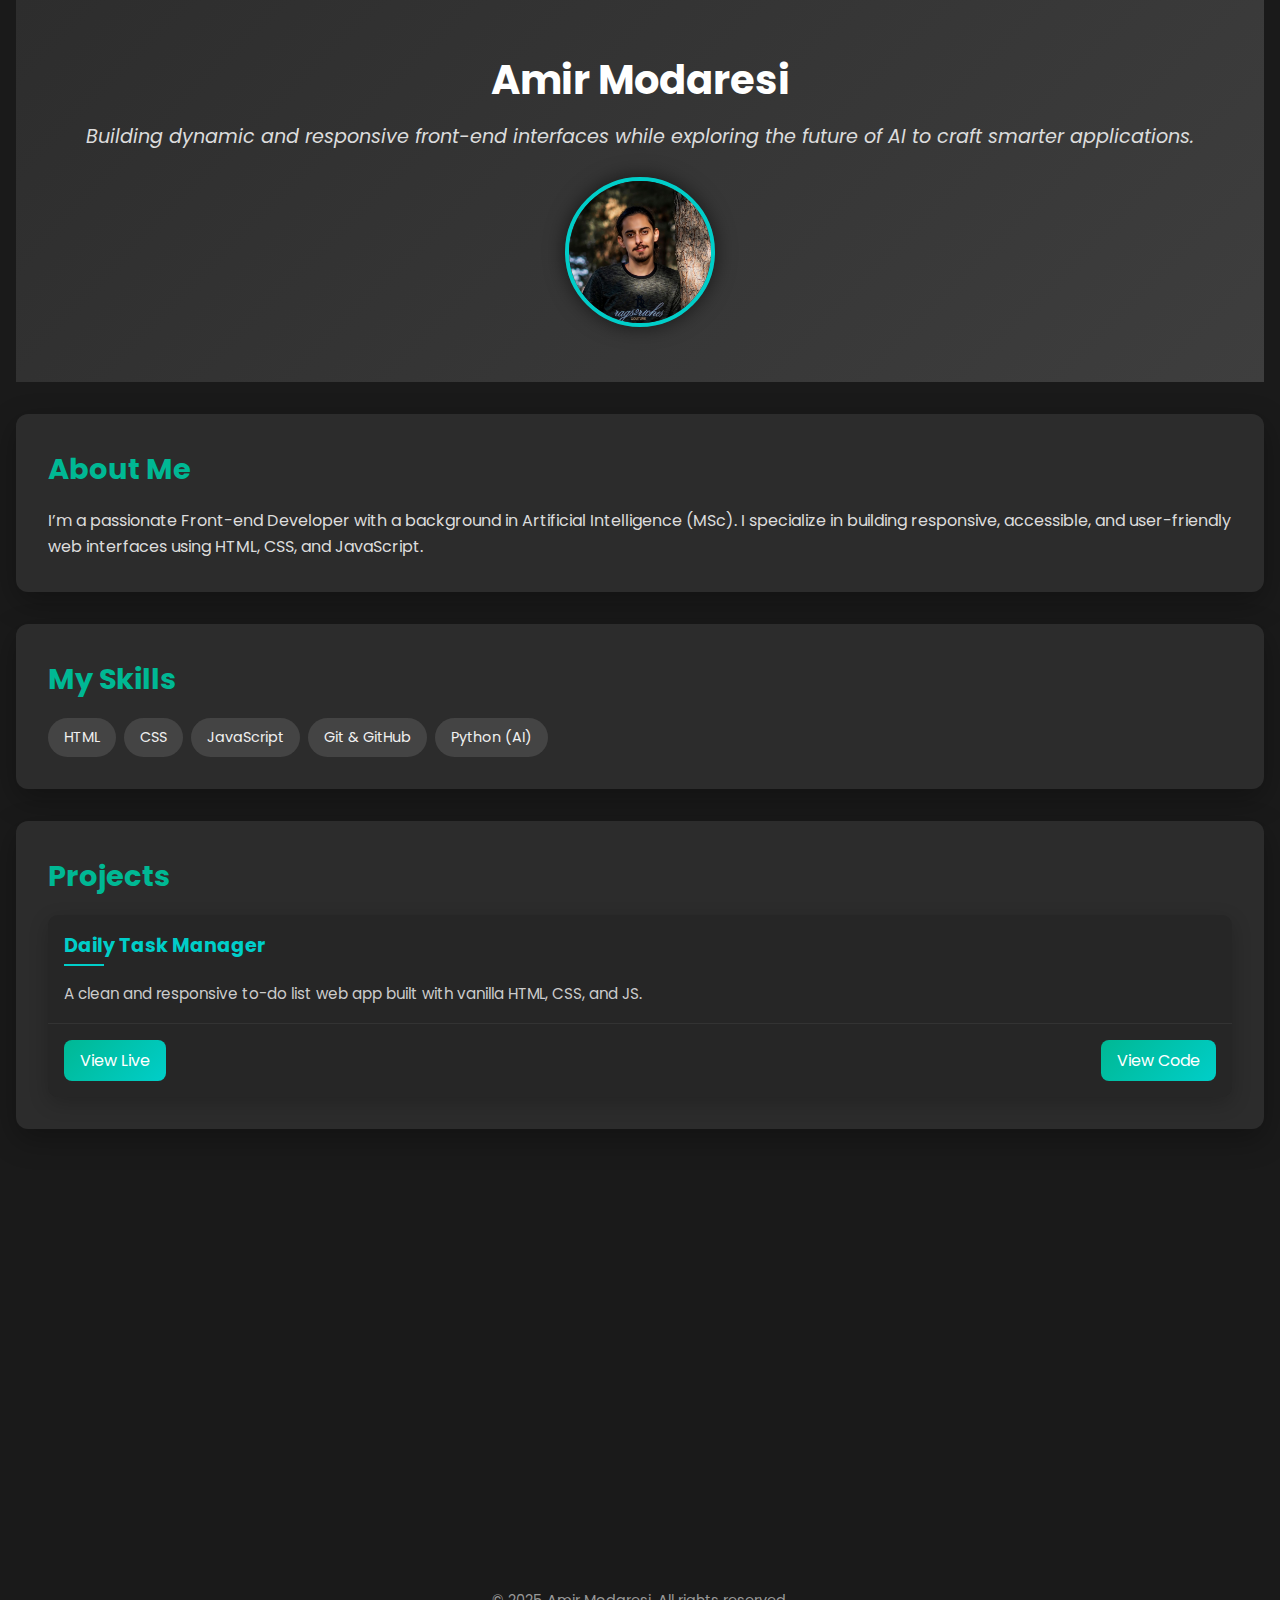
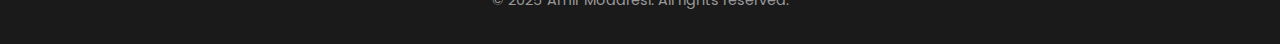
<file: index.html>
<!DOCTYPE html>
<html lang="en">

<head>
    <meta charset="UTF-8" />
    <meta name="viewport" content="width=device-width, initial-scale=1.0" />
    <title>Amir Modaresi | Portfolio</title>
    <link rel="stylesheet" href="style.css" />
    <link href="https://fonts.googleapis.com/css2?family=Poppins:wght@400;600&display=swap" rel="stylesheet" />
    <link rel="stylesheet" href="https://cdnjs.cloudflare.com/ajax/libs/font-awesome/6.5.0/css/all.min.css" />
</head>

<body>
    <header>
        <h1>Amir Modaresi</h1>
        <p>Building dynamic and responsive front-end interfaces while exploring the future of AI to craft smarter
            applications.</p>
        <img src="photo_2025-05-10_18-26-05.jpg" alt="Profile" class="profile-pic" />
    </header>

    <section id="about" class="section-box">
        <h2>About Me</h2>
        <p>
            I’m a passionate Front-end Developer with a background in Artificial Intelligence (MSc). I specialize in
            building responsive, accessible, and user-friendly web interfaces using HTML, CSS, and JavaScript.
        </p>
    </section>

    <section id="skills" class="section-box">
        <h2>My Skills</h2>
        <ul class="skills-list">
            <li>HTML</li>
            <li>CSS</li>
            <li>JavaScript</li>
            <li>Git & GitHub</li>
            <li>Python (AI)</li>
        </ul>
    </section>

    <section id="projects" class="section-box">
        <h2>Projects</h2>
        <div class="projects-container">
            <div class="project-card">
                <h3>Daily Task Manager</h3>
                <p>A clean and responsive to-do list web app built with vanilla HTML, CSS, and JS.</p>
                <div class="project-links">
                    <a href="task.html" target="_blank">View Live</a>
                    <a href="https://github.com/AmirModaresi/task-manager" target="_blank">View Code</a>
                </div>
            </div>
        </div>
    </section>

    <section id="contact" class="section-box contact-section">
        <h2>Contact</h2>
        <p>If you'd like to work together or just say hi, feel free to reach out:</p>
        <div class="contact-details">
            <a href="mailto:amir.modaresi.dev@gmail.com"><i class="fas fa-envelope"></i> amir.modaresi.dev@gmail.com</a>
            <a href="https://www.linkedin.com/in/amir-modaresi/" target="_blank"><i class="fab fa-linkedin"></i>
                LinkedIn</a>
            <a href="https://github.com/AmirModaresi" target="_blank"><i class="fab fa-github"></i> GitHub</a>
        </div>
    </section>
    <footer>
        &copy; 2025 Amir Modaresi. All rights reserved.
    </footer>

    <script>
        const observer = new IntersectionObserver(entries => {
            entries.forEach(entry => {
                if (entry.isIntersecting) {
                    entry.target.classList.add('show');
                }
            });
        });
        document.querySelectorAll('.section-box').forEach(section => {
            observer.observe(section);
        });
    </script>
</body>

</html>
</file>
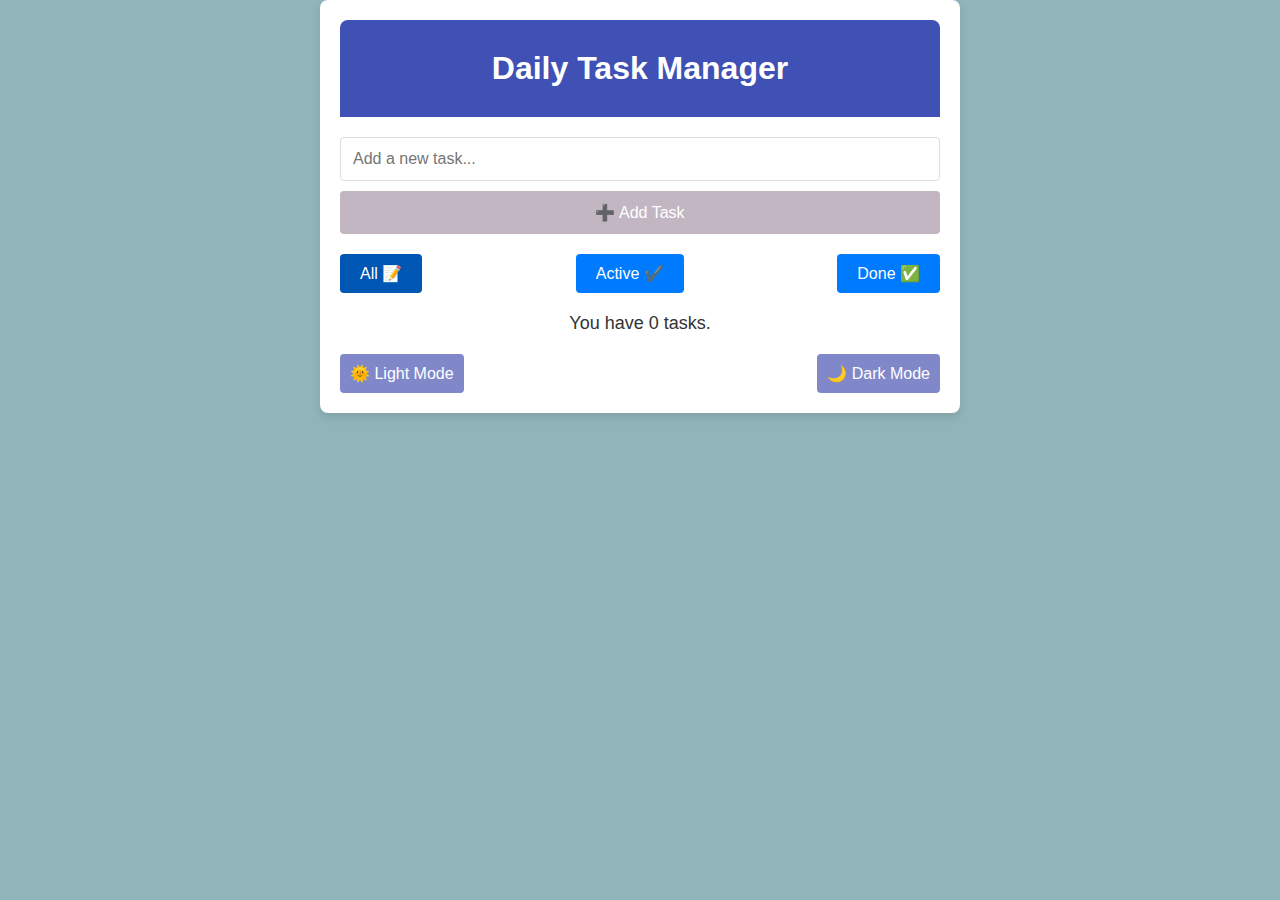
<file: task.html>
<!DOCTYPE html>
<html lang="en">

<head>
    <meta charset="UTF-8">
    <meta name="viewport" content="width=device-width, initial-scale=1.0">
    <title>To-Do </title>
    <link rel="stylesheet" href="task.css">
</head>

<body>
    <div class="container">
        <header>Daily Task Manager</header>
        <input type="text" id="taskInput" class="task-input" placeholder="Add a new task...">
        <button id="addTaskBtn" class="task-btn">➕ Add Task</button>

        <div class="filter-btns">
            <button class="filter-btn active" data-filter="all">All 📝</button>
            <button class="filter-btn" data-filter="active">Active ✔️</button>
            <button class="filter-btn" data-filter="done">Done ✅</button>
        </div>

        <ul id="taskList" class="task-list"></ul>

        <div class="task-count" id="taskCount">You have 0 tasks.</div>

        <div class="theme-switch">
            <button id="lightMode">🌞 Light Mode</button>
            <button id="darkMode">🌙 Dark Mode</button>
        </div>
    </div>

    <script src="task.js"></script>
</body>

</html>
</file>
<file: style.css>
* {
    margin: 0;
    padding: 0;
    box-sizing: border-box;
    font-family: "Poppins", sans-serif;
}

body {
    background-color: #1a1a1a;
    color: #f0f0f0;
    line-height: 1.6;
    padding: 0 1rem;
}

header {
    background: linear-gradient(135deg, #2d2d2d, #3e3e3e);
    text-align: center;
    padding: 3rem 1rem;
    color: #ffffff;
    margin-bottom: 2rem;
}

header h1 {
    font-size: 2.5rem;
}

header p {
    font-size: 1.2rem;
    margin-top: 10px;
    font-style: italic;
}

.profile-pic {
    width: 150px;
    height: 150px;
    margin-top: 1.5rem;
    border-radius: 50%;
    object-fit: cover;
    border: 4px solid #00cec9;
    box-shadow: 0 0 20px rgba(0, 0, 0, 0.6);
}

.section-box {
    background-color: #2c2c2c;
    padding: 2rem;
    margin-bottom: 2rem;
    border-radius: 12px;
    box-shadow: 0 10px 30px rgba(0, 0, 0, 0.3);
    opacity: 0;
    transform: translateY(40px);
    transition: all 0.8s ease;
}

.section-box.show {
    opacity: 1;
    transform: translateY(0);
}

h2 {
    font-size: 1.8rem;
    margin-bottom: 1rem;
    color: #00b894;
}

p {
    font-size: 1rem;
    color: #dcdcdc;
}

.skills-list {
    list-style: none;
    display: flex;
    flex-wrap: wrap;
    gap: 0.5rem;
}

.skills-list li {
    background-color: #444;
    padding: 0.5rem 1rem;
    border-radius: 20px;
    font-size: 0.9rem;
    transition: all 0.3s ease-in-out;
}

.skills-list li:hover {
    background-color: #00cec9;
    transform: scale(1.1);
}

.projects-container {
    display: grid;
    grid-template-columns: repeat(auto-fit, minmax(280px, 1fr));
    gap: 1.5rem;
}

.project-card {
    background-color: #262626;
    border-radius: 10px;
    overflow: hidden;
    box-shadow: 0 6px 20px rgba(0, 0, 0, 0.2);
    transition: all 0.3s ease-out;
}

.project-card:hover {
    transform: translateY(-15px) scale(1.05);
    box-shadow: 0 20px 50px rgba(0, 0, 0, 0.4);
}

.project-card h3 {
    margin: 1rem;
    font-size: 1.2rem;
    color: #00cec9;
    position: relative;
    padding-bottom: 5px;
}

.project-card h3::after {
    content: "";
    position: absolute;
    bottom: 0;
    left: 0;
    width: 40px;
    height: 2px;
    background: #00cec9;
}

.project-card p {
    margin: 0 1rem 1rem;
    font-size: 0.95rem;
    color: #cccccc;
}

.project-links {
    display: flex;
    justify-content: space-between;
    padding: 1rem;
    border-top: 1px solid #333;
}

.project-links a {
    background: linear-gradient(135deg, #00b894, #00cec9);
    padding: 0.5rem 1rem;
    border-radius: 8px;
    color: #fff;
    text-decoration: none;
    transition: transform 0.2s ease;
}

.project-links a:hover {
    transform: scale(1.05);
}

footer {
    text-align: center;
    padding: 2rem 0;
    font-size: 0.9rem;
    color: #999;
}

.social-links {
    display: flex;
    gap: 1rem;
    justify-content: center;
    margin-top: 1rem;
}

.social-links a {
    color: #00b894;
    text-decoration: none;
    font-size: 1.2rem;
    transition: color 0.3s ease;
}

.social-links a:hover {
    color: #00cec9;
}

.contact-section p {
    text-align: center;
    margin-bottom: 1.5rem;
    color: #ccc;
}

.contact-details {
    display: flex;
    flex-direction: column;
    align-items: center;
    gap: 1rem;
}

.contact-details a {
    color: #f0f0f0;
    text-decoration: none;
    font-size: 1.1rem;
    background: #333;
    padding: 0.75rem 1.5rem;
    border-radius: 10px;
    transition: background 0.3s ease, transform 0.2s ease;
    width: fit-content;
}

.contact-details a i {
    margin-right: 0.6rem;
    color: #00b894;
}

.contact-details a:hover {
    background: #00b894;
    color: #fff;
    transform: scale(1.05);
}

.contact-details a:hover i {
    color: #fff;
}
</file>
<file: task.css>
body {
    font-family: 'Arial', sans-serif;
    background-color: #90b4b9;
    margin: 0;
    padding: 0;
}

.container {
    max-width: 600px;
    margin: 0 auto;
    padding: 20px;
    background-color: #fff;
    border-radius: 8px;
    box-shadow: 0 4px 8px rgba(0, 0, 0, 0.1);
}

header {
    background-color: #3f51b5;
    padding: 30px 0;
    color: white;
    text-align: center;
    font-size: 32px;
    font-weight: bold;
    border-radius: 8px 8px 0 0;
    margin-bottom: 20px;
    width: 100%;
}

.task-input {
    width: 100%;
    padding: 12px;
    font-size: 16px;
    margin-bottom: 10px;
    border-radius: 4px;
    border: 1px solid #ddd;
    box-sizing: border-box;
}

.task-btn {
    padding: 12px;
    background-color: #c3b6c3;
    color: white;
    border: none;
    cursor: pointer;
    font-size: 16px;
    width: 100%;
    border-radius: 4px;
    margin-bottom: 20px;
}

.task-btn:hover {
    background-color: #a0459a;
}

.task-list {
    list-style-type: none;
    padding: 0;
}

.task-item {
    display: flex;
    justify-content: space-between;
    align-items: center;
    background-color: #fff;
    padding: 10px;
    margin: 5px 0;
    border-radius: 6px;
    box-shadow: 0 1px 4px rgba(0, 0, 0, 0.1);
    transition: all 0.3s ease;
}

.task-item.done {
    background-color: #e0e0e0;
    text-decoration: line-through;
}

.filter-btns {
    display: flex;
    justify-content: space-between;
    margin-bottom: 20px;
}

.filter-btn {
    padding: 10px 20px;
    background-color: #007bff;
    color: white;
    border: none;
    cursor: pointer;
    font-size: 16px;
    border-radius: 4px;
    transition: background-color 0.3s ease;
}

.filter-btn:hover {
    background-color: #0056b3;
}

.filter-btn.active {
    background-color: #0056b3;
}

.theme-switch {
    display: flex;
    justify-content: space-between;
    margin-top: 20px;
}

.task-count {
    margin-top: 20px;
    font-size: 18px;
    text-align: center;
    color: #333;
}

.dark-mode {
    background-color: #333;
    color: rgb(121, 105, 105);

}

.light-mode {
    background-color: #fff;
    color: black;
}

.theme-switch button {
    background-color: #04129380;
    color: white;
    padding: 10px;
    border: none;
    cursor: pointer;
    border-radius: 4px;
    font-size: 16px;
}

.theme-switch button:hover {
    background-color: #20636d;
}

.delete-btn {
    background-color: transparent;
    border: none;
    color: #f44336;
    font-size: 20px;
    cursor: pointer;
    transition: color 0.3s ease;
}

.delete-btn:hover {
    color: #d32f2f;
}

.task-item button {
    background-color: transparent;
    color: #333;
    font-size: 16px;
    padding: 6px 12px;
    cursor: pointer;
    border: 1px solid #ddd;
    border-radius: 4px;
}

.task-item button:hover {
    background-color: #f5f5f5;
}

.task-list .task-item {
    justify-content: space-between;
    margin: 10px 0;
}

.task-list .task-item .delete-btn {
    margin-left: auto;
}
</file>
